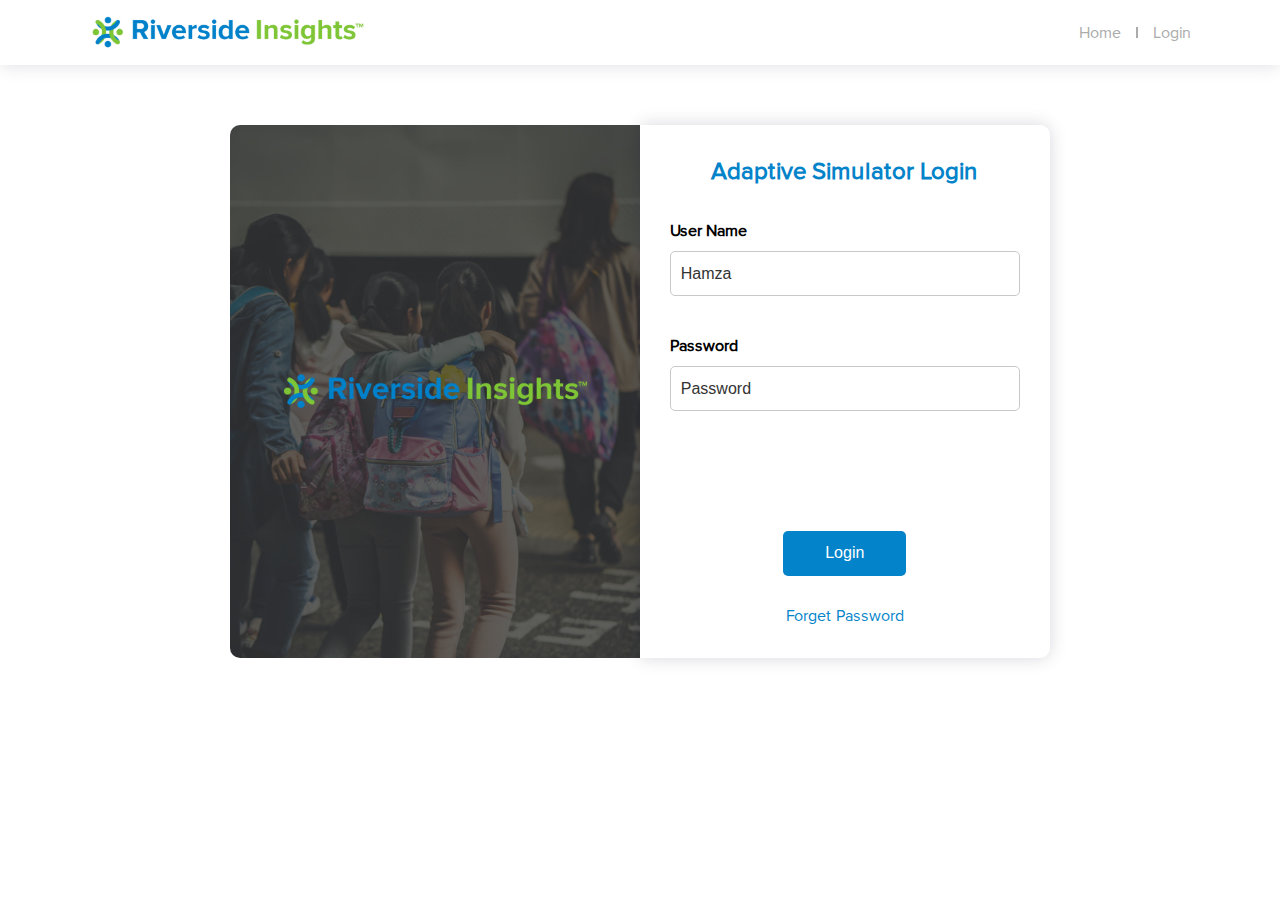
<file: Riverside Insights/index.html>
<!DOCTYPE html>
<html lang="en">
  <head>
    <meta charset="UTF-8" />
    <meta http-equiv="X-UA-Compatible" content="IE=edge" />
    <meta name="viewport" content="width=device-width, initial-scale=1.0" />
    <link rel="stylesheet" href="./styles/style.css" />
    <link rel="stylesheet" href="./styles/riverside-common-classes.css" />
    <title>RiverSIdes Insights Login</title>
  </head>
  <body>
    <!-- ======================top nav bar header start here================================ -->
    <div class="nav-bg-color">
      <div class="container-riverside nav-main">
        <img src="images/riveersidelogomain.png" />
        <nav>
          <ul>
            <li><a href="#0">Home</a></li>
            <hr class="vertical-line" />
            <li><a href="#0">Login</a></li>
          </ul>
        </nav>
      </div>
    </div>
    <!-- =================================login section form start here====================== -->
    <div class="login-bg">
      <div class="login-content-main">
        <div class="login-img">
          <img src="images/riveersidelogomain.png" />
        </div>
        <div class="login-form">
          <h2 style="color: #0383c9">Adaptive Simulator Login</h2>
          <div class="user-name">
            <label> <h4>User Name</h4></label>
            <input type="text" placeholder="Hamza" />
          </div>
          <div class="password">
            <label> <h4>Password</h4></label>
            <input type="password" placeholder="Password" name="password" required />
          </div>
          <div class="login-txt-btn-main">
            <a href="http://127.0.0.1:5500/formone.html"><button class="login-btn riverside-font-small">Login</button></a>
            <a href="#0">Forget Password</a>
          </div>
        </div>
      </div>
    </div>
  </body>
</html>
</file>
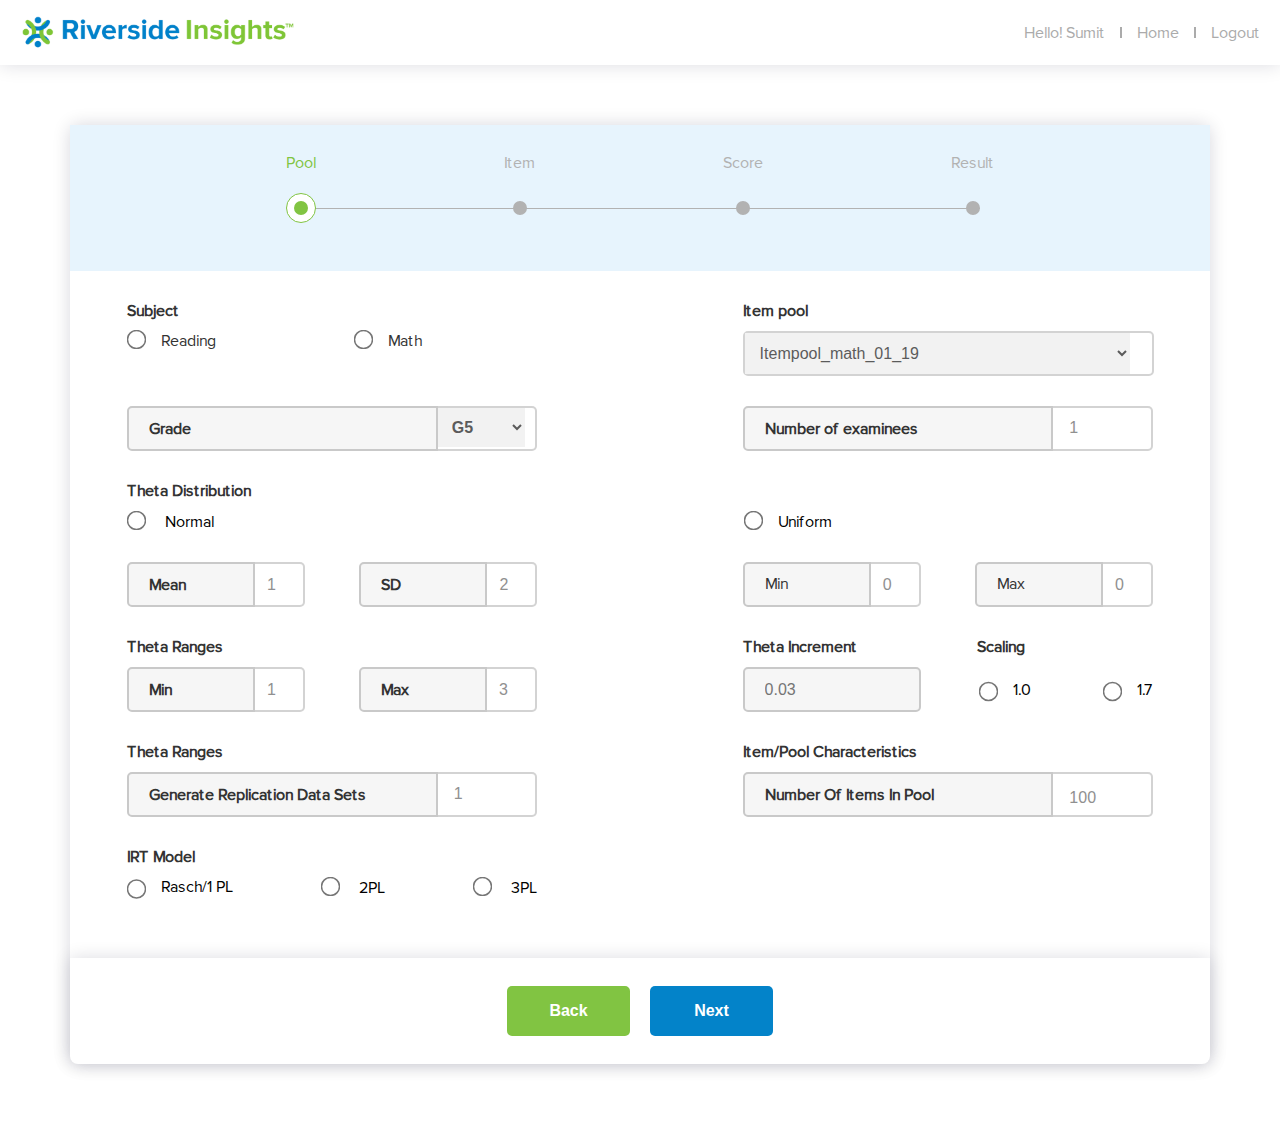
<file: Riverside Insights/formone.html>
<!DOCTYPE html>
<html lang="en">

<head>
  <meta charset="UTF-8" />
  <meta http-equiv="X-UA-Compatible" content="IE=edge" />
  <meta name="viewport" content="width=device-width, initial-scale=1.0" />
  <title>riverside Formone</title>
  <link rel="stylesheet" href="./styles/style.css" />
  <link rel="stylesheet" href="./styles/riverside-common-classes.css" />
</head>
<body>
  <!-- ======================top nav bar header start here================================ -->
  <div class="nav-bg-color">
    <div class="nav-main">
      <img src="images/riveersidelogomain.png" />
      <nav>
        <ul>
          <li><a href="#0">Hello! Sumit</a></li>
          <hr class="vertical-line" />
          <li><a href="#0">Home</a></li>
          <hr class="vertical-line" />
          <li><a href="#0">Logout</a></li>
        </ul>
      </nav>
    </div>
  </div>
  <!-- ========================form section start here ==================================== -->
  <div class="container-riverside">
    <div class="form-main">
      <div class="form-header-bg">
        <!-- ====================radio btn one==================== -->
        <div class="radio-btn-with-txt-main"> 
          <div class="line-border">
          </div>
           <p class="one">Pool</p>
           <div class="radio-btn-height">
            <div class="custom-radio-btn-outer"> 
              <div class="custom-radio-btn-inner1" style="background-color: #81c442;">
                 </div>
              </div>
            </div>
            </div>
        <!-- ====================radio btn two================ -->
        <div class="radio-btn-with-txt-main"> 
          <div class="line-border">
          </div>
          <p class="two">Item</p> 
          <a href="http://127.0.0.1:5500/Formtwo.html"style="cursor: pointer;">
            <div class="radio-btn-height">
             <div class="custom-radio-btn-inner1">
             </div>  </a></div>
       </div> 
        <!-- ====================radio btn three================ -->
        <div class="radio-btn-with-txt-main"> 
          <div class="line-border">
          </div>
          <p class="two">Score</p>
          <div class="radio-btn-height">
             <div class="custom-radio-btn-inner1">
             </div> 
          </div>
       </div> 
        <!-- ====================radio btn four================ --> 
        <div class="radio-btn-with-txt-main"> 
          <p class="two">Result</p>
          <div class="radio-btn-height">
             <div class="custom-radio-btn-inner1">
             </div>
            </div>
       </div> 
      </div>
      <!--- =======================form inner content section  start here=================== -->
      <div class="form-container form-inner-content-all">
        <!-- ==================row one start here================= -->
        <div class="rows-all-common  rows-section-padding">
          <div class="row-one-left">
            <label class="form-txt-dark-black" for="subject">Subject</label>
            <div class="reading-math-main form-txt-light-black rows-inner-sec-margin-top" style="margin-top: -3px">
              <div class="df-radio-btn">
                <div><input class="radio-btn-sizing " type="radio" value="" name="radio" style="margin-left: -2px;"/></div>
                <div><label class="radio-txt-spacing" for="reading">Reading</label>
                </div>
              </div>
              <div class="df-radio-btn">
                <div> <input class="radio-btn-sizing" type="radio" value="" name="radio" /></div>
                <div><label class="radio-txt-spacing" for="lable">Math</label></div>
              </div>
            </div>
          </div>
          <div class="row-one-right">
            <div>
              <p class="form-txt-dark-black">Item pool</p>
            </div>
            <div class="rows-inner-sec-margin-top">
              <div class="spacing-div dropdown-options">
              <select class=" form-txt-light-black rows-inner-sec-margin-top" name="items"
                style="    padding: 11px;
                /* margin-left: 175px; */
                width: 385px;
                border: transparent; outline: none;">
                <option value="math-01">Itempool_math_01_19</option>
                <option value="math-01">Itempool_math_02_19</option>
                <option value="math-01">Itempool_math_03_19</option>
                <option value="math-01">Itempool_math_04_19</option>
              </select></div>
            </div>
            </div>
          </div>
        <!-- ==================row two start here================= -->

        <div class="rows-all-common row-two-main rows-section-padding">
          <div class="row-two-left lable-streching">
            <div class="form-lable-all df-labels form-txt-dark-black"><label>Grade</label></div>
            <div class="g5-drop-down" >
              <select class="form-txt-dark-black " name="items" style="    padding: 10px;
              width: 87px;
              outline: none;
              border: transparent;">
                <option value="math-01">G5</option>
                <option value="math-01">G6</option>
                <option value="math-01">G7</option>
                <option value="math-01">G8</option>
              </select>
            </div>
          </div>
          <div class="row-two-right lable-streching">
            <div class="form-lable-all df-labels form-txt-dark-black"><label>Number of examinees</label></div>
            <div class="form-input-type-large"><input class=" form-txt-light-black small-trans" type="number" id="quantity" name="quantity"
                min="1" max="100" placeholder="1" /></div>
          </div>
        </div>
        <!-- ==================row three start here================= -->
        <div class=" rows-all-common row-three-main rows-section-padding">
          <div class="row-three-left">
            <label class="form-txt-dark-black" for="subject">Theta Distribution</label>
            <div class="distribution-txt-radio rows-inner-sec-margin-top">
              <input class="radio-btn-sizing" type="radio" value="" name="radio" style="    margin-left: 3px;" />
              <label class="radio-txt-spacing" for="reading">Normal</label>
            </div>
          </div>
          <div class="row-three-right rows-inner-sec-margin-top df-radio-btn">
            <div><input class="radio-btn-sizing" type="radio" value="" name="radio" style="margin-bottom: 4px; margin-left: 4px;" /></div>
            <div><label class="radio-txt-spacing" for="reading">Uniform</label></div>
          </div>
        </div>
        <!-- ==================row four start here================= -->
        <div class=" rows-all-common row-four-main rows-section-padding">
          <!-- ============left main start here================ -->
          <div class="row-four-left-main lable-streching">
            <!-- ============left first section start here================ -->
            <div class="row-four-left-first-main lable-streching">
              <div class="row-four-first-one form-label-all-small df-labels form-txt-dark-black">
                <label>Mean</label>
              </div>
              <div class="row-four-first-two lable-streching">
                <input class="form-input-type-small form-txt-light-black" type="number" id="text" placeholder="1" />
              </div>
            </div>
            <!-- ============left second section  start here================ -->
            <div class="row-four-left-second-main lable-streching">
              <div class="row-four-first-two form-label-all-small df-labels form-txt-dark-black">
                <label>SD</label>
              </div>
              <div class="row-four-first-two">
                <input class="form-input-type-small form-txt-light-black" type="number" id="text" placeholder="2" />
              </div>
            </div>
          </div>

          <!-- ============right main start here================ -->
          <div class="row-four-right-main">
            <!-- ============right first section start here================ -->
            <div class="row-four-right-first-main lable-streching">
              <div class="row-four-first-one lable-streching form-label-all-small df-labels form-txt-light-black">
                <label>Min</label>
              </div>
              <div class="row-four-first-two lable-streching">
                <input class="form-input-type-small form-txt-light-black" type="number" id="text" placeholder="0" />
              </div>
            </div>
            <!-- ============right second section  start here================ -->
            <div class="row-four-right-second-main lable-streching">
              <div class="row-four-first-two form-label-all-small df-labels form-txt-light-black">
                <label>Max</label>
              </div>
              <div class="row-four-first-two">
                <input class="form-input-type-small form-txt-light-black" type="number" id="text" placeholder="0" />
              </div>
            </div>
          </div>
        </div>
        <!-- ==================row five start here================= -->
        <div class="rows-all-common row-five-main rows-section-padding">
          <div>
            <label class="form-txt-dark-black" for="subject">Theta Ranges</label>
            <div class="row-five-left-inner-main lable-streching rows-inner-sec-margin-top">
              <div class="row-five-left-one-main lable-streching">
                <div class="row-five-first-one form-label-all-small df-labels form-txt-dark-black">
                  <label>Min</label>
                </div>
                <div class="row-five-first-two">
                  <input class="form-input-type-small form-txt-light-black" type="number" id="number" placeholder="1" />
                </div>
              </div>
              <div class="row-five-left-two-main lable-streching">
                <div class="row-five-first-one form-label-all-small df-labels form-txt-dark-black">
                  <label>Max</label>
                </div>
                <div class="row-five-first-two">
                  <input class="form-input-type-small form-txt-light-black" type="number" id="number" placeholder="3" />
                </div>
              </div>
            </div>
          </div>
          <!-- ===================row five left main=============================== -->
          <div class="rows-all-common row-five-right-main">
            <div class="row-five-first-main">
              <label class="form-txt-dark-black" for="subject">Theta Increment</label>
              <div class="row-five-decimal-input rows-inner-sec-margin-top">
                <input class="input-decimal form-txt-light-black" type="number" for="decimal" name="num" placeholder="0.03">
              </div>
            </div>
            <div class="row-five-second-main">
              <label class="form-txt-dark-black" for="subject">Scaling</label>
              <div class="row-five-radio-main rows-inner-sec-margin-top">
                <div class="df-radio-btn">
                  <input class="radio-btn-sizing" type="radio" value="" name="radio" />
                  <label class="radio-txt-spacing" for="reading">1.0</label>
                </div>
                <div class="df-radio-btn">
                  <input class="radio-btn-sizing" type="radio" value="" name="radio" />
                  <label class="radio-txt-spacing" for="reading">1.7</label>
                </div>
              </div>
            </div>
          </div>
        </div>
        <!-- ================================row six section start here================= -->

        <!-- ============section left============= -->
        <div class="rows-all-common row-six-main rows-section-padding">
          <div class="row-six-main-left">
            <div><label class="form-txt-dark-black" for="subject">Theta Ranges</label></div>
            <div class="row-six-left lable-streching  rows-inner-sec-margin-top">
              <div class="form-lable-all df-labels form-txt-dark-black"><label>Generate Replication Data Sets</label>
              </div>
              <div class="row-six-input form-input-type-large">
                <input class=" form-txt-light-black small-trans" type="number" id="text" placeholder="1" />
              </div>
            </div>
          </div>
          <!-- =============================section right=============== -->
          <div class="row-six-right-main">
            <div><label class="form-txt-dark-black" for="subject">Item/Pool Characteristics</label></div>
            <div class="row-six-right lable-streching rows-inner-sec-margin-top">
              <div class="form-lable-all df-labels form-txt-dark-black"><label>Number Of Items In Pool</label></div>
              <div class="row-six-input lable-streching form-input-type-large">
                <input class=" form-txt-light-black small-trans" type="number" id="text" placeholder="100" />
              </div>
            </div>
          </div>
        </div>
        <!-- ============================row seven section start here=================== -->
        <div class="rows-all-common row-seven-main rows-section-padding">
          <div>
            <label class="form-txt-dark-black" for="subject">IRT Model</label>
          </div>
          <div class="row-six-radio-main rows-inner-sec-margin-top">
            <div class="df-radio-btn">
              <input class="radio-btn-sizing" type="radio" value="" name="radio" style="    margin-left: -2px;" />
              <label class="radio-txt-spacing" for="reading">Rasch/1 PL</label>
            </div>
            <div class="second-radio">
              <input class="radio-btn-sizing" type="radio" value="" name="radio" />
              <label class="radio-txt-spacing" for="reading">2PL</label>
            </div>
            <div class="third-radio">
              <input class="radio-btn-sizing" type="radio" value="" name="radio" />
              <label class="radio-txt-spacing" for="reading">3PL</label>
            </div>
          </div>
        </div> 
      </div>
      <!-- ===========================footer buttons section========================== -->
      <div class="footer-btn-main">
        <button class="form-btn-one form-txt-light-black">Back</button>
        <button class="form-btn-two form-txt-light-black">Next</button>
      </div>
    </div>
</body>
</html>
</file>
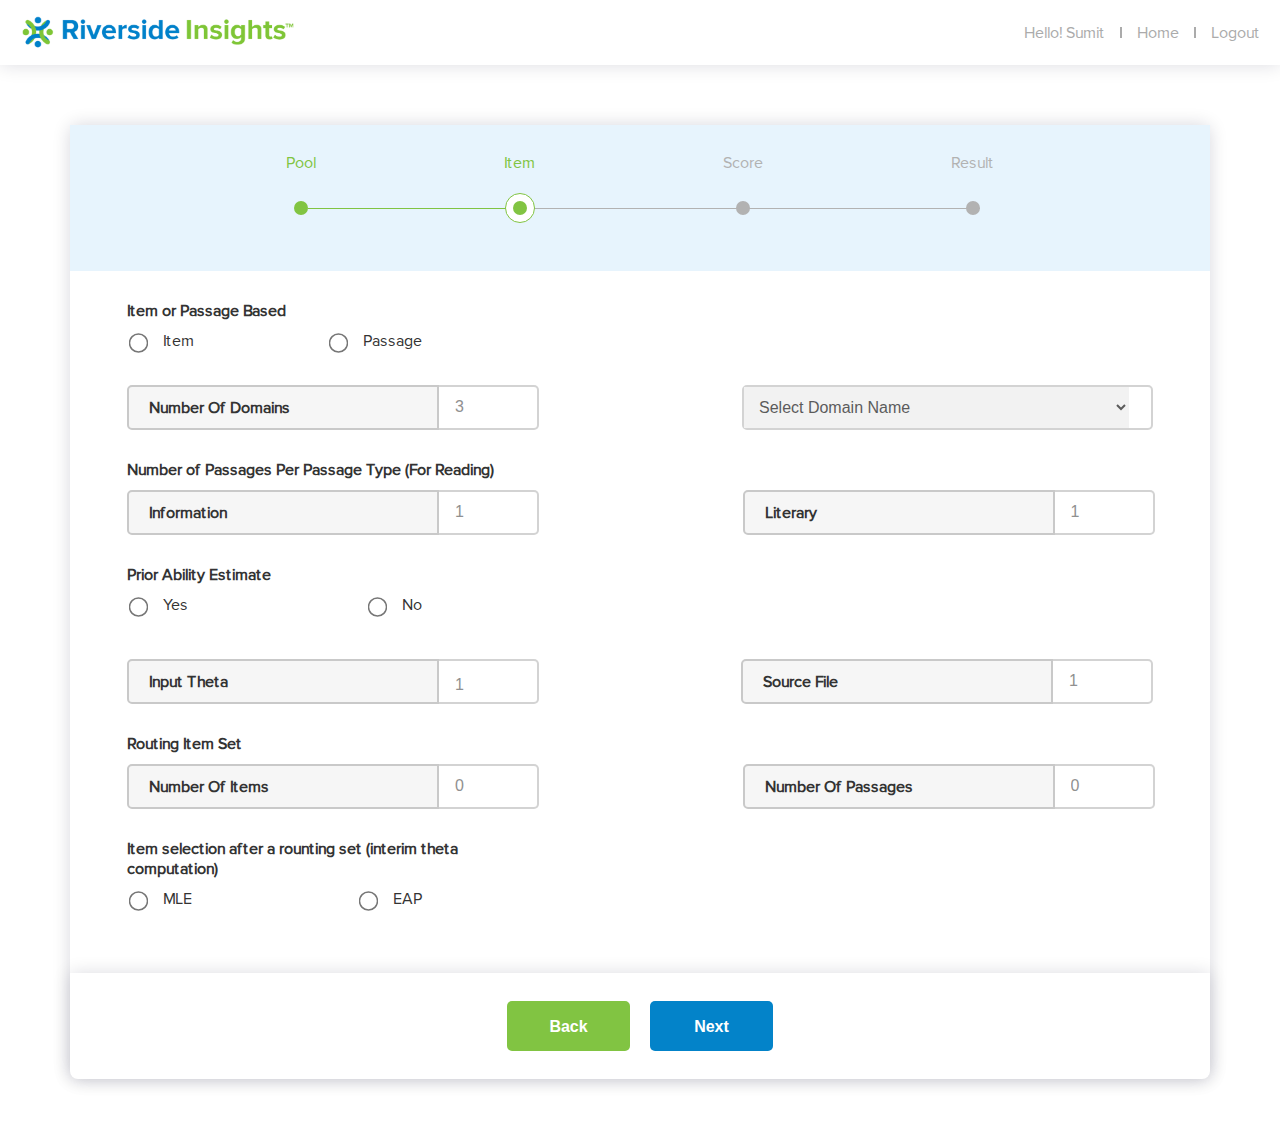
<file: Riverside Insights/formtwo.html>
<!DOCTYPE html>
<html lang="en">
<head>
    <meta charset="UTF-8">
    <meta http-equiv="X-UA-Compatible" content="IE=edge">
    <meta name="viewport" content="width=device-width, initial-scale=1.0">
    <title>riverside Formtwo</title>
    <link rel="stylesheet" href="./styles/style.css" />
    <link rel="stylesheet" href="./styles/riverside-common-classes.css" />
</head>
<body>
    
     <!-- ======================top nav bar header start here================================ -->
    <div class="nav-bg-color">
        <div class="nav-main">
          <img src="images/riveersidelogomain.png" />
          <nav>
            <ul>
              <li><a href="#0">Hello! Sumit</a></li>
              <hr class="vertical-line" />
              <li><a href="#0">Home</a></li>
              <hr class="vertical-line" />
              <li><a href="#0">Logout</a></li>
            </ul>
          </nav>
        </div>
      </div>

       <!-- ========================form section start here ================================= -->
    <div class="container-riverside">
    <div class="form-main">
    <div class="form-header-bg">
            <!-- ====================radio btn one================ -->
            
            <div class="radio-btn-with-txt-main"> 
              <div class="line-border"style="border-color: #81c442;">
              </div>
              <p style="color: #81c442;">Pool</p> 
              <a href="http://127.0.0.1:5500/formone.html"style="cursor: pointer;">
                <div class="radio-btn-height">
                 <div class="custom-radio-btn-inner1 radio-btn-line-color">
                 </div></a></div>
           </div> 
           <!-- ====================radio btn two================ -->
           <div class="radio-btn-with-txt-main"> 
            <div class="line-border">
            </div>
             <p class="one">Item</p>
             <div class="radio-btn-height">
              <div class="custom-radio-btn-outer"> 
                <div class="custom-radio-btn-inner1" style="background-color: #81c442;">
                   </div>
                </div>
              </div>
              </div>
          <!-- ====================radio btn three================ -->
          <div class="radio-btn-with-txt-main"> 
            <div class="line-border">
            </div>
            <p class="two">Score</p> 
            <a href="http://127.0.0.1:5500/Formtwo.html"style="cursor: pointer;">
              <div class="radio-btn-height">
               <div class="custom-radio-btn-inner1">
               </div>  </a></div>
         </div> 
          <!-- ====================radio btn four================ --> 
          <div class="radio-btn-with-txt-main"> 
            <p class="two">Result</p>
            <div class="radio-btn-height">
               <div class="custom-radio-btn-inner1" >
               </div>
            </div>
         </div> 
        </div>
          <div class="form-container form-inner-content-all">
            <!-- ==================row one start here================= -->
            <div class="rows-all-common  rows-section-padding">
              <div class="row-one-left">
                <label class="form-txt-dark-black" for="subject">Item or Passage Based</label>
                <div class="reading-math-main form-txt-light-black rows-inner-sec-margin-top" style="margin-top: -3px">
                  <div class="df-radio-btn">
                    <input class="radio-btn-sizing" type="radio" value="" name="radio" />
                    <label class="radio-txt-spacing" for="reading">Item</label>
                  </div>
                  <div class="df-radio-btn">
                    <input class="radio-btn-sizing"  type="radio" value="" name="radio" />
                    <label class="radio-txt-spacing" for="lable">Passage</label>
                  </div>
                </div>
              </div>
        </div>
          <!-- ==================row two start here================= -->
        <div class="rows-all-common  rows-section-padding">
            <div class="row-tow-left lable-streching">
                <div class="form-lable-all df-labels form-txt-dark-black"><label>Number Of Domains</label></div>
                <div class="form-input-type-large "><input class="form-txt-light-black small-trans" type="number" id="quantity" name="quantity" min="1" max="100" placeholder="3" /></div>
              </div>
              <div class="dropdown-options">
                <select class=" form-txt-light-black rows-inner-sec-margin-top" name="items" style="    padding: 11px;
                /* margin-left: 175px; */
                width: 385px;
                border: transparent; outline: none;">
                  <option value="math-01">Select Domain Name</option>
                  <option value="math-01">Select Domain Name</option>
                  <option value="math-01">Select Domain Name</option>
                  <option value="math-01">Select Domain Name</option>
                </select>
              </div>
        </div>
        <!-- ===================================row three start here========================= -->
            <div class="rows-section-padding"><label class="form-txt-dark-black " for="subject">Number of Passages Per Passage Type (For Reading)</label></div>

            <!-- ============section left============= -->
            <div class=" row-six-main rows-all-common">
            <div class="row-six-main-left  lable-streching ">
              <div class="row-six-left df-labels rows-inner-sec-margin-top">
                <div class="form-lable-all  df-labels form-txt-dark-black"><label>Information</label>
                </div>
                <div class="row-six-input form-input-type-large ">
                  <input class="form-txt-light-black small-trans" type="number" id="text" placeholder="1" />
                </div>
              </div>
            </div>
               <!-- =============================section right=============== -->
              <div class="row-six-right-main  lable-streching ">
                <div class="row-six-right df-labels rows-inner-sec-margin-top">
                  <div class="form-lable-all df-labels form-txt-dark-black"><label>Literary</label></div>
                  <div class="row-six-input form-input-type-large">
                    <input class=" form-txt-light-black small-trans" type="number" id="text" placeholder="1" />
                  </div>
                </div>
              </div>
            </div>
    
<!-- =========================================row four start here============================ -->

<div class="rows-all-common  rows-section-padding">
    <div class="row-one-left">
      <label class="form-txt-dark-black" for="subject">Prior Ability Estimate</label>
      <div class="reading-math-main form-txt-light-black rows-inner-sec-margin-top" style="margin-top: -3px">
        <div class="df-radio-btn">
          <input class="radio-btn-sizing" type="radio" value="" name="radio" />
          <label class="radio-txt-spacing" for="reading">Yes</label>
        </div>
        <div class="df-radio-btn">
          <input class="radio-btn-sizing" type="radio" value="" name="radio" />
          <label class="radio-txt-spacing" for="lable">No</label>
        </div>
      </div>
    </div>
</div>
<!-- =========================================row five start here============================ -->

<div class="df-rows-flex rows-section-padding">
    <div class="row-six-right lable-streching rows-inner-sec-margin-top">
      <div class="form-lable-all df-labels form-txt-dark-black"><label>Input Theta</label></div>
      <div class="row-six-input lable-streching form-input-type-large ">
      <input class="form-txt-light-black small-trans" type="number" id="text" placeholder="1" />
      </div>
  </div>
  <div class="row-tow-left lable-streching rows-inner-sec-margin-top">
    <div class="form-lable-all df-labels form-txt-dark-black"><label>Source File</label></div>
    <div class="form-input-type-large"><input class=" form-txt-light-black small-trans" type="number" id="quantity" name="quantity" min="1" max="100" placeholder="1" /></div>
  </div>
</div> 
<!-- =========================================row six start here============================= -->

<div class="rows-section-padding"><label class="form-txt-dark-black " for="subject">Routing Item Set</label></div>

<!-- ============section left====================================== -->
<div class=" row-six-main rows-all-common">
<div class="row-six-main-left  lable-streching ">
  <div class="row-six-left df-labels rows-inner-sec-margin-top">
    <div class="form-lable-all  df-labels form-txt-dark-black"><label>Number Of Items</label>
    </div>
    <div class="row-six-input form-input-type-large ">
      <input class="form-txt-light-black small-trans" type="number" id="text" placeholder="0" />
    </div>
  </div>
</div>
   <!-- =============================section right=================== -->
  <div class="row-six-right-main  lable-streching ">
  
    <div class="row-six-right df-labels rows-inner-sec-margin-top">
      <div class="form-lable-all df-labels form-txt-dark-black"><label>Number Of Passages</label></div>
      <div class="row-six-input form-input-type-large ">
      <input class="form-txt-light-black small-trans" type="number" id="text" placeholder="0" />
      </div>
    </div>
  </div>
</div>
<!-- ========================================row seven start here============================ -->

<div class="rows-all-common  rows-section-padding">
    <div class="row-one-left">
      <label class="form-txt-dark-black" for="subject">Item selection after a rounting set (interim theta computation)</label>
      <div class="reading-math-main form-txt-light-black rows-inner-sec-margin-top" style="margin-top: -3px">
        <div class="df-radio-btn">
            <input class="radio-btn-sizing" type="radio" value="" name="radio" />
            <label class="radio-txt-spacing" for="reading">MLE</label>
          </div>
          <div class="df-radio-btn">
            <input class="radio-btn-sizing" type="radio" value="" name="radio" />
            <label class="radio-txt-spacing" for="lable">EAP</label>
          </div>
      </div>
    </div>
</div>
</div>
<!-- ===========================footer buttons section========================== -->
<div class="footer-btn-main">
    <button class="form-btn-one form-txt-light-black">Back</button>
    <button class="form-btn-two form-txt-light-black">Next</button>
 </div>
</div>
</div>
</body>
</html>
</file>
<file: Riverside Insights/styles/style.css>
@font-face {
  font-family: Nova;
  src: url("./FontsFree-Net-ProximaNova-Regular\ \(1\).ttf");
}
body {
  font-family: "Nova";
  padding: 0px;
  margin: 0px;
  box-sizing: border-box;
}
* {
  padding: 0px;
  margin: 0px;
  box-sizing: border-box;
}
/* =========================================navigation bar section =========================== */
.nav-bg-color {
  background-color: rgba(9, 2, 45, 0.09) #ffffff;
  box-shadow: 0 0 18px 0 rgb(9 2 45 / 14%);
 
}
.nav-main {
  display: flex;
  align-items: center;
  justify-content: space-between;
  padding: 14px 20px;
}
.nav-main img {
  height: 37px;
  width: 276px;
}
.vertical-line {
  height: 11px;
  border: 1px solid;
  color: #ababab;
  margin-left: 15px;
  margin-right: 15px;
}
nav ul {
  list-style: none;
  display: flex;
  align-items: center;
}
nav ul li a {
  text-decoration: none;
  color: #ababab;
}
.login-img img {

  width: 309px;
}
.login-content-main {
  display: flex;
  justify-content: center;
  padding: 60px 0px;
  width: 80%;
}
.logo-on-img {
  background-image: url(../images/riveersidelogomain.png);
  background-position: center;
  background-repeat: no-repeat;
  background-size: cover;
  width: 50%;
  border-radius: 10px 0px 0px 10px;
}
.login-bg {
  display: flex;
  justify-content: center;
}
.login-img {
  background-image: url(../images/loginimg.png);
  background-position: center;
  background-repeat: no-repeat;
  background-size: cover;
  width: 40%;
  border-radius: 10px 0px 0px 10px;
  display: flex;
  justify-content: center;
  align-items: center;
}
.login-form {
  display: flex;
  flex-direction: column;
  align-items: center;
  justify-content: center;
  height: 533px;
  width: 40%;
  box-shadow: 0 0 18px 0 rgba(9, 2, 45, 16%);
  border-radius: 0px 10px 10px 0px;
}
.user-name input {
  height: 45px;
  width: 350px;
  padding-left: 10px;
  margin-top: 10px;
  border-color: #c9c9c9;
  border: 1px solid #c9c9c9;
  outline-color: #c9c9c9;
  border-radius: 5px;
  font-size: 16px;
  color: #333333;
}
.login-form input::placeholder {
  color: #333333;
  font-weight: 500;
}

.password input {
  height: 45px;
  width: 350px;
  padding-left: 10px;
  margin-top: 10px;
  border-color: #c9c9c9;
  border: 1px solid #c9c9c9;
  outline-color: #c9c9c9;
  border-radius: 5px;
  font-size: 16px;
  color: #333333;
}
.login-content-main .login-form .user-name {
  display: flex;
  flex-direction: column;
  padding-top: 35px;
}

.login-content-main .login-form .password {
  display: flex;
  flex-direction: column;
  padding: 40px 0px;
}
.login-content-main .login-txt-btn-main {
  padding-top: 50px;
  display: flex;
  flex-direction: column;
  align-items: center;
}
.login-content-main .login-txt-btn-main a {
  text-decoration: none;
  color: #0383c9;
  cursor: pointer;
  padding-top: 30px;
}

/* ======================================form one designing start here======================== */

.form-main {
  min-width: auto;
  box-shadow: 0 0 18px 0 rgb(9 2 45 / 16%);
  margin: 60px 0px;
  border-radius: 8px;
}

.form-header-bg {
  padding: 28px 28px;
  background-color: #e7f4fd;
  display: flex;
  align-items: center;
  justify-content: space-evenly;
}

.custom-radio-btn-inner1 {
  background-color: #b2b2b2;
  border-radius: 50%;
  padding: 7px 7px;
  border: none;
  z-index: 1;
}

.radio-btn-line-color {
  background-color: #81c442;
}

.line-border {
  border-top: 1px solid #b2b2b2;
  width: 235px;
  position: absolute;
  left: 22px;
  top: 55px;
}

.line-form-two {
  width: 207px;
  position: relative;
  top: -45px;
  left: 221px;
  border: 1px solid #81c442;
}
.line-form-two-right {
  border: 1px solid #b2b2b2;
  width: 456px;
  position: absolute;
  right: 328px;
  top: 217px;
}

/* =============================form setion start here=========================================*/

.radio-btn-with-txt-main .one {
  color: #81c442;
  font-weight: 100;
}
.radio-btn-with-txt-main .two {
  color: #b2b2b2;
  font-weight: 100;
}

.radio-btn-height {
  height: 70px;
  display: flex;
  align-items: center;
  justify-content: center;
}
/* ==============================row one designing start here================================ */
.reading-math-main {
  display: flex;
  width: 72%;
  justify-content: space-between;
  margin-top: 6px;
}
.row-one-left {
  width: 40%;
}
.row-one-right {
  width: 40%;
}
.row-one-right .row-one-data {
  margin-top: 10px;
}

.spacing-div {
  width: 411px;
  height: 45px;
  opacity: 0.8;
  border-radius: 5px;
  border: solid 2px #c9c9c9;
  outline: none;
}

/* ==============================row two designing start here================================ */

.row-two-left {
  width: 40%;
}
.row-two-right {
  width: 40%;
}

.row-two-main .row-two-left .g5-drop-down {
  width: 100px;
  height: 45px;
  opacity: 0.8;
  border-radius: 0px 5px 5px 0px;
  border: solid 2px #c9c9c9;
  outline: none;
  border-left: none;
}

/* ==============================row three designing start here============================== */

.row-three-main .row-three-left {
  width: 40%;
}

.row-three-main .row-three-right {
  width: 40%;
  display: flex;
  align-items: flex-end;
}
/* ==============================row four designing start here============================== */

/* ======================left section================================================ */
.row-four-main .row-four-left-main {
  display: flex;
  width: 40%;
  justify-content: space-between;
}

/* ==============================right section========================================= */

.row-four-main .row-four-right-main {
  display: flex;
  width: 40%;
  justify-content: space-between;
}

/* ===================   row five section start here section================================== */

.row-five-left-inner-main {
  display: flex;
  justify-content: space-between;
  width: 410px;
}
.row-five-right-main {
  display: flex;
  width: 40%;
  justify-content: space-between;
}
.row-five-second-main {
  display: flex;
  flex-direction: column;
  width: 43%;
  justify-content: space-between;
}
.row-five-radio-main {
  display: flex;
  justify-content: space-between;
  height: 100%;
  align-items: center;
}

/* ==================================row six section start here============================== */
.row-six-main-left {
  width: 40%;
}
.row-six-right-main {
  width: 40%;
}
/* ======================================row seven start here=============================== */

.row-seven-main {
  display: flex;
  flex-direction: column;
  width: 40%;
}

.row-six-radio-main {
  display: flex;
  justify-content: space-between;
}

.footer-btn-main {
  padding: 28px 28px;
  box-shadow: 0 0 18px 0 rgb(9 2 45 / 14%);
  margin: 60px 0px;
  border-radius: 0px 0px 8px 8px;
  display: flex;
  align-items: center;
  justify-content: center;
}
</file>
<file: Riverside Insights/styles/riverside-common-classes.css>
.container-riverside {
  width: 1140px;
  margin: 0px auto;
  clear: both;
}
.form-container {
  width: 90%;
  margin: 0 auto;
}
.clearfix {
  display: inline-block;
}
.df {
  display: flex;
  justify-content: space-between;
  align-items: center;
}
.rows-all-common {
  display: flex;
  justify-content: space-between;
}
.riverside-font-small {
  font-size: 16px;
  font-weight: normal;
  font-stretch: normal;
  font-style: normal;
  line-height: 1.93;
  letter-spacing: normal;
  text-align: right;
  color: #ababab;
}
.login-btn {
  width: 123px;
  height: 45px;
  border-radius: 5px;
  background-color: #0383c9;
  border: none;
  cursor: pointer;
  text-align: center;
  color: #ffffff;
}
/* ============================form one common classes start here============================= */

.custom-radio-btn-outer {
  border: 1px solid #81c442;
  border-radius: 50%;
  height: 30px;
  width: 30px;
  display: flex;
  align-items: center;
  justify-content: center;
  background-color: #ffffff;
  z-index: 1;
  margin: 0;
  padding: 0px;
}
.custom-radio-btn-inner {
  border: none;
  border-radius: 50%;
  padding: 7px 7px;
  background-color: #b2b2b2;
}
.radio-btn-with-txt-main {
  position: relative;
}
.lable-streching {
  display: flex;
}
/* ========================row one common classes start here===================== */
.form-txt-dark-black {
  font-size: 16px;
  font-weight: 600;
  line-height: 1.25;
  color: #333333;
}
.form-txt-light-black {
  font-size: 16px;
  font-weight: normal;
  line-height: 1.69;
  color: #333333;
}

.dropdown-options {
  width: 411px;
  height: 45px;
  opacity: 0.8;
  border-radius: 5px;
  border: solid 2px #c9c9c9;
  outline: none;
}
.radio-txt-spacing {
  margin-left: 18px;
}
.rows-section-padding {
  padding-top: 30px;
}
.rows-inner-sec-margin-top {
  padding-top: 10px;
}

.small-trans {
  margin-left: -4px;
  padding-top: 6px;
  outline: none;
  border: transparent;
  width: 65px;
}
/* ========================row two common classes start here===================== */

.form-lable-all {
  height: 45px;
  width: 312px;
  opacity: 1.8;
  border-radius: 5px 0px 0px 5px;
  border: solid 2px #c9c9c9;
  outline: none;
  padding-left: 20px;
  background-color: #f6f6f6;
}
.form-label-all-small {
  width: 128px;
  height: 45px;
  opacity: 1.8;
  border-radius: 5px 0px 0px 5px;
  border: solid 2px #c9c9c9;
  outline: none;
  padding-left: 20px;
  background-color: #f6f6f6;
}
.form-input-type-small {
  width: 50px;
  height: 45px;
  opacity: 0.8;
  border-radius: 0px 5px 5px 0px;
  border: solid 2px #c9c9c9;
  outline: none;
  border-left: none;
  text-align: center;
}

.form-input-type-large {
  width: 100px;
  height: 45px;
  opacity: 0.8;
  border-radius: 0px 5px 5px 0px;
  border: solid 2px #c9c9c9;
  outline: none;
  border-left: none;
  padding-left: 20px;
}
.df-labels {
  display: flex;
  align-items: center;
}
.df-rows-flex {
  display: flex;
  justify-content: space-between;
}

/* ========================= row five section  common decimal input type ==================*/

.input-decimal {
  width: 178px;
  height: 45px;
  opacity: 1.8;
  border-radius: 5px;
  border: solid 2px #c9c9c9;
  outline: none;
  padding-left: 20px;
  background-color: #f6f6f6;
}
/* ========================================footer btn==================================== */

.form-btn-one {
  width: 123px;
  height: 50px;
  background-color: #81c442;
  border-radius: 5px;
  border: none;
  color: #ffffff;
  font-weight: bold;
  margin-right: 10px;
  cursor: pointer;
}

.form-btn-two {
  width: 123px;
  height: 50px;
  background-color: #0383c9;
  border-radius: 5px;
  border: none;
  color: #ffffff;
  font-weight: bold;
  margin-left: 10px;
  cursor: pointer;
}

/*========================================sizing of radio button============================== */

.radio-btn-sizing {
  -ms-transform: scale(1.5); /* IE 9 */
  -webkit-transform: scale(1.5); /* Chrome, Safari, Opera */
  transform: scale(1.5);
  margin-top: 3px;
}
.df-radio-btn {
  display: flex;
  margin-left: 5px;
}
.radio-btn-margin {
  margin-left: -3px;
}
</file>
